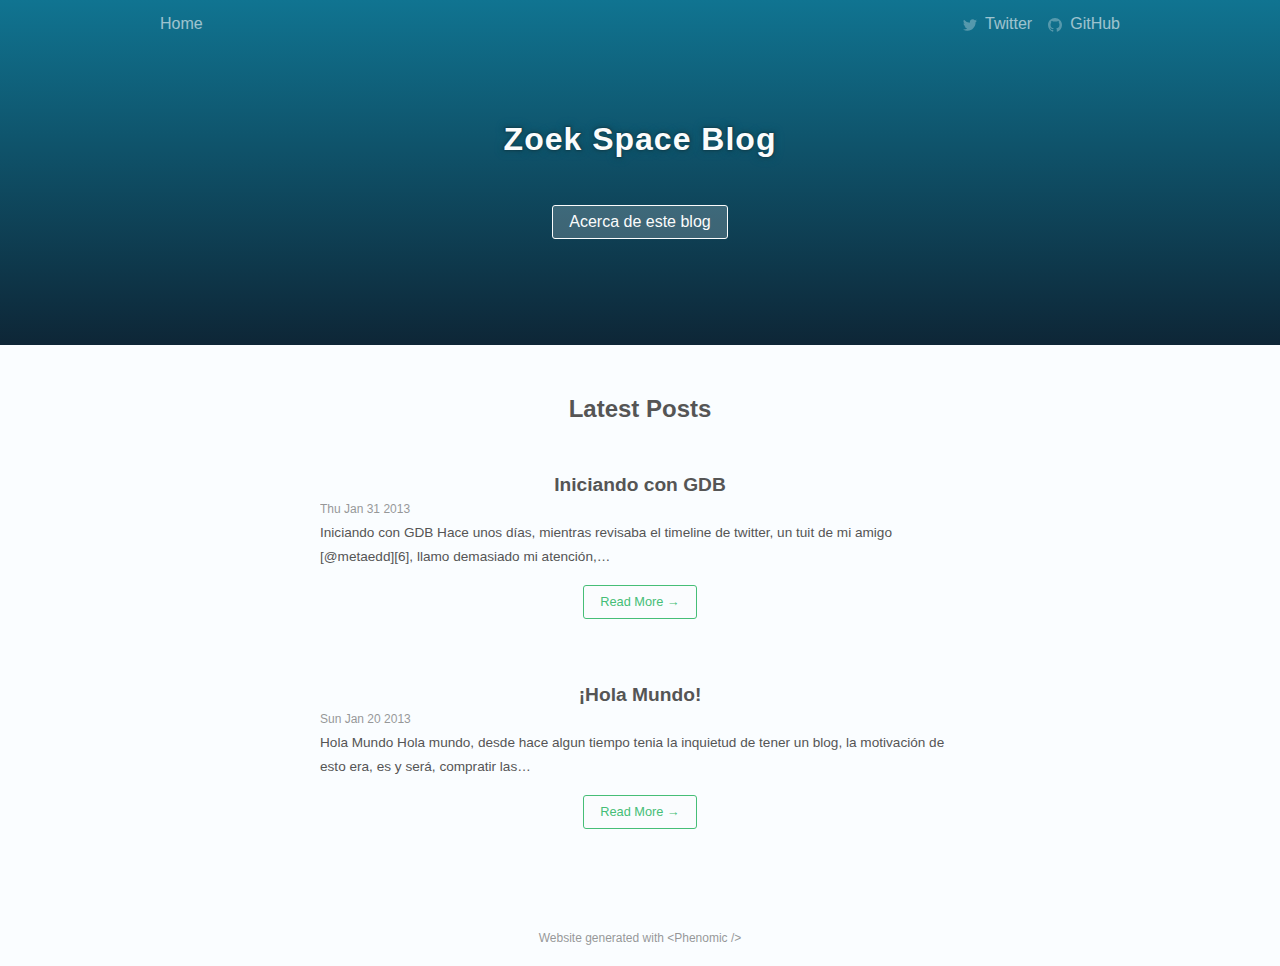
<file: index.html>
<!doctype html><html lang="en"><head><title data-react-helmet="true">Zoek Space Blog</title><meta charset="utf-8"/><meta http-equiv="X-UA-Compatible" content="IE=edge"/><meta name="viewport" content="width=device-width, initial-scale=1"/><meta data-react-helmet="true" name="generator" content="Phenomic 0.20.3"/><meta data-react-helmet="true" property="og:site_name" content="blog"/><meta data-react-helmet="true" name="twitter:site" content="@ilcapitanozoek"/><meta data-react-helmet="true" name="viewport" content="width=device-width, initial-scale=1"/><meta data-react-helmet="true" property="og:type" content="article"/><meta data-react-helmet="true" property="og:title" content="Zoek Space Blog"/><meta data-react-helmet="true" property="og:url" content="http://blog.zoek.space/"/><meta data-react-helmet="true" property="og:image" content="https://apod.nasa.gov/image/1611/OldShip_Montufar_1080.jpg"/><meta data-react-helmet="true" property="og:description" content=""/><meta data-react-helmet="true" name="twitter:card" content="summary"/><meta data-react-helmet="true" name="twitter:title" content="Zoek Space Blog"/><meta data-react-helmet="true" name="twitter:creator" content="@ilcapitanozoek"/><meta data-react-helmet="true" name="twitter:description" content=""/><meta data-react-helmet="true" name="twitter:image" content="https://apod.nasa.gov/image/1611/OldShip_Montufar_1080.jpg"/><meta data-react-helmet="true" name="description" content=""/><link rel="stylesheet" href="/phenomic.browser.8a8174ad8a260c156be8.css"/><script data-react-helmet="true" src="https://cdn.polyfill.io/v2/polyfill.min.js"></script></head><body><div id="phenomic"><div class="_2Mf6m" data-reactroot="" data-reactid="1" data-react-checksum="2008730828"><div hidden="" data-reactid="2"><!-- react-empty: 3 --><!-- react-empty: 4 --><style data-reactid="5">@-ms-viewport { width: device-width; }</style></div><header class="_2gGRo" data-reactid="6"><nav class="_2frUm" data-reactid="7"><div class="_37D8R" data-reactid="8"><a class="Ezg15" href="/" data-reactid="9">Home</a></div><div class="_3VLYQ" data-reactid="10"><a href="https://twitter.com/ilcapitanozoek" class="Ezg15" data-reactid="11"><span class="SVGInline SVGInline--cleaned" data-reactid="12"><svg class="SVGInline-svg SVGInline--cleaned-svg" xmlns="http://www.w3.org/2000/svg" viewBox="0 0 24 24"><path d="M24 4.557a9.83 9.83 0 0 1-2.828.775 4.932 4.932 0 0 0 2.165-2.724 9.864 9.864 0 0 1-3.127 1.195 4.916 4.916 0 0 0-3.594-1.555c-3.18 0-5.515 2.966-4.797 6.045A13.978 13.978 0 0 1 1.67 3.15a4.93 4.93 0 0 0 1.524 6.573 4.903 4.903 0 0 1-2.23-.616c-.053 2.28 1.582 4.415 3.95 4.89a4.935 4.935 0 0 1-2.224.084 4.928 4.928 0 0 0 4.6 3.42A9.9 9.9 0 0 1 0 19.54a13.94 13.94 0 0 0 7.548 2.212c9.142 0 14.307-7.72 13.995-14.646A10.025 10.025 0 0 0 24 4.556z"/></svg></span><!-- react-text: 13 -->Twitter<!-- /react-text --></a><a href="https://github.com/zoek1/blog.git" class="Ezg15" data-reactid="14"><span class="SVGInline SVGInline--cleaned" data-reactid="15"><svg class="SVGInline-svg SVGInline--cleaned-svg" xmlns="http://www.w3.org/2000/svg" viewBox="0 0 24 24"><path d="M12 0C5.374 0 0 5.373 0 12c0 5.302 3.438 9.8 8.207 11.387.6.11.793-.26.793-.577v-2.234c-3.338.726-4.033-1.416-4.033-1.416-.546-1.387-1.333-1.756-1.333-1.756-1.09-.745.083-.73.083-.73 1.205.085 1.84 1.238 1.84 1.238 1.07 1.834 2.806 1.304 3.49.997.108-.776.42-1.306.763-1.605-2.665-.305-5.467-1.334-5.467-5.93 0-1.312.47-2.382 1.236-3.222-.125-.303-.536-1.524.116-3.176 0 0 1.008-.322 3.3 1.23A11.51 11.51 0 0 1 12 5.803c1.02.005 2.047.138 3.006.404 2.29-1.552 3.297-1.23 3.297-1.23.653 1.653.242 2.874.118 3.176.77.84 1.236 1.91 1.236 3.22 0 4.61-2.807 5.625-5.48 5.922.43.372.824 1.102.824 2.222v3.293c0 .32.192.694.8.576C20.567 21.796 24 17.3 24 12c0-6.627-5.373-12-12-12z"/></svg></span><!-- react-text: 16 -->GitHub<!-- /react-text --></a></div></nav></header><div class="_116Tm" data-reactid="17"><div class="sFWsg" data-reactid="18"><!-- react-empty: 19 --><div class="_3p2ZP" style="background:#111 url(https://apod.nasa.gov/image/1611/OldShip_Montufar_1080.jpg) 50% 50% / cover;" data-reactid="20"><div class="_3wrxV" data-reactid="21"><div class="hOK0m" data-reactid="22"><h1 class="_1Tkeg" data-reactid="23">Zoek Space Blog</h1><a href="posts/hola-mundo" data-reactid="24"><span role="button" class="mlJD2 _1mmZb _2zz8t" data-reactid="25">Acerca de este blog</span></a></div></div></div><div class="hOK0m _1z1n5" data-reactid="26"><div class="_30RKo" data-reactid="27"><div class="phenomic-BodyContainer" data-reactid="28">
</div></div><div data-reactid="29"><h2 class="_1vSY4" data-reactid="30">Latest Posts</h2><div data-reactid="31"><ul class="lfRQE" data-reactid="32"><li data-reactid="33"><div class="_1eeKI" data-reactid="34"><a class="_2mH_g" href="/posts/iniciando-con-gdb/" data-reactid="35">Iniciando con GDB</a><div class="_2l2N1" data-reactid="36"><time data-reactid="37">Wed Jan 30 2013</time></div><div class="_1-sEy" data-reactid="38"><!-- react-text: 39 -->Iniciando con GDB Hace unos días, mientras revisaba el timeline de twitter, un tuit de mi amigo [@metaedd][6], llamo demasiado mi atención,…<!-- /react-text --><!-- react-text: 40 --> <!-- /react-text --></div><a class="niUXw" href="/posts/iniciando-con-gdb/" data-reactid="41"><span role="button" class="_1mmZb _1w6mX" data-reactid="42">Read More →</span></a></div></li><li data-reactid="43"><div class="_1eeKI" data-reactid="44"><a class="_2mH_g" href="/posts/hola-mundo/" data-reactid="45">¡Hola Mundo!</a><div class="_2l2N1" data-reactid="46"><time data-reactid="47">Sat Jan 19 2013</time></div><div class="_1-sEy" data-reactid="48"><!-- react-text: 49 -->Hola Mundo Hola mundo, desde hace algun tiempo tenia la inquietud de tener un blog, la motivación de esto era, es y será, compratir las…<!-- /react-text --><!-- react-text: 50 --> <!-- /react-text --></div><a class="niUXw" href="/posts/hola-mundo/" data-reactid="51"><span role="button" class="_1mmZb _1w6mX" data-reactid="52">Read More →</span></a></div></li></ul></div></div></div></div></div><footer class="_1Ustb" data-reactid="53"><p data-reactid="54"><a href="https://phenomic.io" class="_21LuU" data-reactid="55"><!-- react-text: 56 -->Website generated with <!-- /react-text --><span class="MMp-P" data-reactid="57">&lt;Phenomic /&gt;</span></a></p></footer></div></div><script>window.__COLLECTION__ = [{"layout":"PageError","route":"404.html","description":"","__filename":"404.md","__url":"/404.html","__resourceUrl":"/404.html","__dataUrl":"/404.html.7f6093458561a2a9bb2178ef2cba0f0f.json"},{"title":"About Phenomic base theme","hero":"https://farm4.staticflickr.com/3949/15589950511_3675b15e59_k.jpg","cta":{"label":"Discover Phenomic now","link":"https://phenomic.io/","props":{"big":true}},"description":"You are currently viewing Phenomic base theme. For now Phenomic does not provide a native way to extend themes but since it's based on…","__filename":"about.md","__url":"/about/","__resourceUrl":"/about/index.html","__dataUrl":"/about/index.html.0aea56a9b9275dff733aa3556eabd122.json"},{"title":"Zoek Space Blog","layout":"Homepage","hero":"https://apod.nasa.gov/image/1611/OldShip_Montufar_1080.jpg","cta":{"label":"Acerca de este blog","link":"posts/hola-mundo"},"description":"","__filename":"index.md","__url":"/","__resourceUrl":"/index.html","__dataUrl":"/index.html.bc0b58b87541f94776e3658f02456dad.json"},{"title":"¡Hola Mundo!","date":"2013-01-20T00:00:00.000Z","layout":"Post","description":"Hola Mundo Hola mundo, desde hace algun tiempo tenia la inquietud de tener un blog, la motivación de esto era, es y será, compratir las…","__filename":"posts/hola-mundo.md","__url":"/posts/hola-mundo/","__resourceUrl":"/posts/hola-mundo/index.html","__dataUrl":"/posts/hola-mundo/index.html.c382180f0abd68f883a9d6cfd0320502.json"},{"title":"Iniciando con GDB","date":"2013-01-31T00:00:00.000Z","layout":"Post","hero":"https://farm8.staticflickr.com/7479/15669216853_aa8e70eae1_o.jpg","description":"Iniciando con GDB Hace unos días, mientras revisaba el timeline de twitter, un tuit de mi amigo [@metaedd][6], llamo demasiado mi atención,…","__filename":"posts/iniciando-con-gdb.md","__url":"/posts/iniciando-con-gdb/","__resourceUrl":"/posts/iniciando-con-gdb/index.html","__dataUrl":"/posts/iniciando-con-gdb/index.html.988f5447cd0c2f4fe348bb49d8259be5.json"}];window.__INITIAL_STATE__ = {"pages":{"/":{"head":{"title":"Zoek Space Blog","layout":"Homepage","hero":"https://apod.nasa.gov/image/1611/OldShip_Montufar_1080.jpg","cta":{"label":"Acerca de este blog","link":"posts/hola-mundo"},"description":""},"body":"\n","__filename":"index.md","__url":"/","__resourceUrl":"/index.html","__dataUrl":"/index.html.bc0b58b87541f94776e3658f02456dad.json","type":"Homepage"}}}</script><script src="/phenomic.browser.8a8174ad8a260c156be8.js"></script></body></html>
</file>
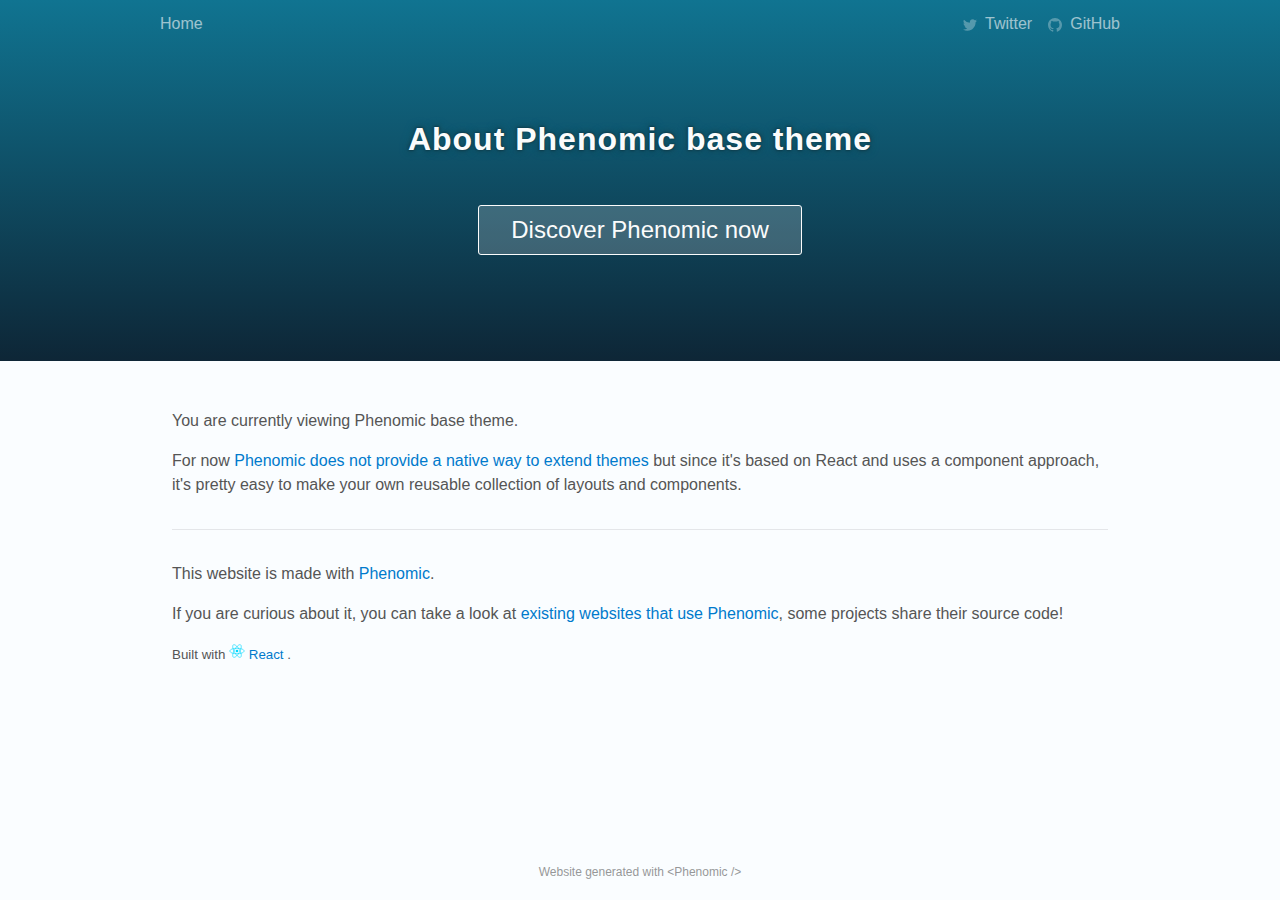
<file: about/index.html>
<!doctype html><html lang="en"><head><title data-react-helmet="true">About Phenomic base theme</title><meta charset="utf-8"/><meta http-equiv="X-UA-Compatible" content="IE=edge"/><meta name="viewport" content="width=device-width, initial-scale=1"/><meta data-react-helmet="true" name="generator" content="Phenomic 0.20.3"/><meta data-react-helmet="true" property="og:site_name" content="blog"/><meta data-react-helmet="true" name="twitter:site" content="@ilcapitanozoek"/><meta data-react-helmet="true" name="viewport" content="width=device-width, initial-scale=1"/><meta data-react-helmet="true" property="og:type" content="article"/><meta data-react-helmet="true" property="og:title" content="About Phenomic base theme"/><meta data-react-helmet="true" property="og:url" content="http://blog.zoek.space/about/"/><meta data-react-helmet="true" property="og:image" content="https://farm4.staticflickr.com/3949/15589950511_3675b15e59_k.jpg"/><meta data-react-helmet="true" property="og:description" content="You are currently viewing Phenomic base theme. For now Phenomic does not provide a native way to extend themes but since it&#x27;s based on…"/><meta data-react-helmet="true" name="twitter:card" content="summary"/><meta data-react-helmet="true" name="twitter:title" content="About Phenomic base theme"/><meta data-react-helmet="true" name="twitter:creator" content="@ilcapitanozoek"/><meta data-react-helmet="true" name="twitter:description" content="You are currently viewing Phenomic base theme. For now Phenomic does not provide a native way to extend themes but since it&#x27;s based on…"/><meta data-react-helmet="true" name="twitter:image" content="https://farm4.staticflickr.com/3949/15589950511_3675b15e59_k.jpg"/><meta data-react-helmet="true" name="description" content="You are currently viewing Phenomic base theme. For now Phenomic does not provide a native way to extend themes but since it&#x27;s based on…"/><link rel="stylesheet" href="/phenomic.browser.8a8174ad8a260c156be8.css"/><script data-react-helmet="true" src="https://cdn.polyfill.io/v2/polyfill.min.js"></script></head><body><div id="phenomic"><div class="_2Mf6m" data-reactroot="" data-reactid="1" data-react-checksum="1163101986"><div hidden="" data-reactid="2"><!-- react-empty: 3 --><!-- react-empty: 4 --><style data-reactid="5">@-ms-viewport { width: device-width; }</style></div><header class="_2gGRo" data-reactid="6"><nav class="_2frUm" data-reactid="7"><div class="_37D8R" data-reactid="8"><a class="Ezg15" href="/" data-reactid="9">Home</a></div><div class="_3VLYQ" data-reactid="10"><a href="https://twitter.com/ilcapitanozoek" class="Ezg15" data-reactid="11"><span class="SVGInline SVGInline--cleaned" data-reactid="12"><svg class="SVGInline-svg SVGInline--cleaned-svg" xmlns="http://www.w3.org/2000/svg" viewBox="0 0 24 24"><path d="M24 4.557a9.83 9.83 0 0 1-2.828.775 4.932 4.932 0 0 0 2.165-2.724 9.864 9.864 0 0 1-3.127 1.195 4.916 4.916 0 0 0-3.594-1.555c-3.18 0-5.515 2.966-4.797 6.045A13.978 13.978 0 0 1 1.67 3.15a4.93 4.93 0 0 0 1.524 6.573 4.903 4.903 0 0 1-2.23-.616c-.053 2.28 1.582 4.415 3.95 4.89a4.935 4.935 0 0 1-2.224.084 4.928 4.928 0 0 0 4.6 3.42A9.9 9.9 0 0 1 0 19.54a13.94 13.94 0 0 0 7.548 2.212c9.142 0 14.307-7.72 13.995-14.646A10.025 10.025 0 0 0 24 4.556z"/></svg></span><!-- react-text: 13 -->Twitter<!-- /react-text --></a><a href="https://github.com/zoek1/blog.git" class="Ezg15" data-reactid="14"><span class="SVGInline SVGInline--cleaned" data-reactid="15"><svg class="SVGInline-svg SVGInline--cleaned-svg" xmlns="http://www.w3.org/2000/svg" viewBox="0 0 24 24"><path d="M12 0C5.374 0 0 5.373 0 12c0 5.302 3.438 9.8 8.207 11.387.6.11.793-.26.793-.577v-2.234c-3.338.726-4.033-1.416-4.033-1.416-.546-1.387-1.333-1.756-1.333-1.756-1.09-.745.083-.73.083-.73 1.205.085 1.84 1.238 1.84 1.238 1.07 1.834 2.806 1.304 3.49.997.108-.776.42-1.306.763-1.605-2.665-.305-5.467-1.334-5.467-5.93 0-1.312.47-2.382 1.236-3.222-.125-.303-.536-1.524.116-3.176 0 0 1.008-.322 3.3 1.23A11.51 11.51 0 0 1 12 5.803c1.02.005 2.047.138 3.006.404 2.29-1.552 3.297-1.23 3.297-1.23.653 1.653.242 2.874.118 3.176.77.84 1.236 1.91 1.236 3.22 0 4.61-2.807 5.625-5.48 5.922.43.372.824 1.102.824 2.222v3.293c0 .32.192.694.8.576C20.567 21.796 24 17.3 24 12c0-6.627-5.373-12-12-12z"/></svg></span><!-- react-text: 16 -->GitHub<!-- /react-text --></a></div></nav></header><div class="_116Tm" data-reactid="17"><div class="sFWsg" data-reactid="18"><!-- react-empty: 19 --><div class="_3p2ZP" style="background:#111 url(https://farm4.staticflickr.com/3949/15589950511_3675b15e59_k.jpg) 50% 50% / cover;" data-reactid="20"><div class="_3wrxV" data-reactid="21"><div class="hOK0m" data-reactid="22"><h1 class="_1Tkeg" data-reactid="23">About Phenomic base theme</h1><a href="https://phenomic.io/" data-reactid="24"><span role="button" class="mlJD2 _1mmZb _2zz8t _35BEo" data-reactid="25">Discover Phenomic now</span></a></div></div></div><div class="hOK0m _1z1n5" data-reactid="26"><div class="_30RKo" data-reactid="27"><div class="phenomic-BodyContainer" data-reactid="28"><p>You are currently viewing Phenomic base theme.</p>
<p>For now <a href="https://github.com/MoOx/phenomic/issues/508">Phenomic does not provide a native way to extend themes</a> but since it's based on
React and uses a component approach, it's pretty easy to make your own reusable collection of layouts and components.</p>
<hr>
<p>This website is made with <a href="https://phenomic.io/">Phenomic</a>.</p>
<p>If you are curious about it, you can take a look at
<a href="https://phenomic.io/showcase/">existing websites that use Phenomic</a>,
some projects share their source code!</p>
<!-- demo to show you that you can use "assets" folder -->
<small>
  Built with
  <a href="https://facebook.github.io/react/">
    <img alt="" src="../assets/react.svg" width="16" height="16" />
    React
  </a>.
</small>
</div></div></div></div></div><footer class="_1Ustb" data-reactid="29"><p data-reactid="30"><a href="https://phenomic.io" class="_21LuU" data-reactid="31"><!-- react-text: 32 -->Website generated with <!-- /react-text --><span class="MMp-P" data-reactid="33">&lt;Phenomic /&gt;</span></a></p></footer></div></div><script>window.__COLLECTION__ = [{"layout":"PageError","route":"404.html","description":"","__filename":"404.md","__url":"/404.html","__resourceUrl":"/404.html","__dataUrl":"/404.html.7f6093458561a2a9bb2178ef2cba0f0f.json"},{"title":"About Phenomic base theme","hero":"https://farm4.staticflickr.com/3949/15589950511_3675b15e59_k.jpg","cta":{"label":"Discover Phenomic now","link":"https://phenomic.io/","props":{"big":true}},"description":"You are currently viewing Phenomic base theme. For now Phenomic does not provide a native way to extend themes but since it's based on…","__filename":"about.md","__url":"/about/","__resourceUrl":"/about/index.html","__dataUrl":"/about/index.html.0aea56a9b9275dff733aa3556eabd122.json"},{"title":"Zoek Space Blog","layout":"Homepage","hero":"https://apod.nasa.gov/image/1611/OldShip_Montufar_1080.jpg","cta":{"label":"Acerca de este blog","link":"posts/hola-mundo"},"description":"","__filename":"index.md","__url":"/","__resourceUrl":"/index.html","__dataUrl":"/index.html.bc0b58b87541f94776e3658f02456dad.json"},{"title":"¡Hola Mundo!","date":"2013-01-20T00:00:00.000Z","layout":"Post","description":"Hola Mundo Hola mundo, desde hace algun tiempo tenia la inquietud de tener un blog, la motivación de esto era, es y será, compratir las…","__filename":"posts/hola-mundo.md","__url":"/posts/hola-mundo/","__resourceUrl":"/posts/hola-mundo/index.html","__dataUrl":"/posts/hola-mundo/index.html.c382180f0abd68f883a9d6cfd0320502.json"},{"title":"Iniciando con GDB","date":"2013-01-31T00:00:00.000Z","layout":"Post","hero":"https://farm8.staticflickr.com/7479/15669216853_aa8e70eae1_o.jpg","description":"Iniciando con GDB Hace unos días, mientras revisaba el timeline de twitter, un tuit de mi amigo [@metaedd][6], llamo demasiado mi atención,…","__filename":"posts/iniciando-con-gdb.md","__url":"/posts/iniciando-con-gdb/","__resourceUrl":"/posts/iniciando-con-gdb/index.html","__dataUrl":"/posts/iniciando-con-gdb/index.html.988f5447cd0c2f4fe348bb49d8259be5.json"}];window.__INITIAL_STATE__ = {"pages":{"/about/":{"head":{"title":"About Phenomic base theme","hero":"https://farm4.staticflickr.com/3949/15589950511_3675b15e59_k.jpg","cta":{"label":"Discover Phenomic now","link":"https://phenomic.io/","props":{"big":true}},"description":"You are currently viewing Phenomic base theme. For now Phenomic does not provide a native way to extend themes but since it's based on…"},"body":"<p>You are currently viewing Phenomic base theme.</p>\n<p>For now <a href=\"https://github.com/MoOx/phenomic/issues/508\">Phenomic does not provide a native way to extend themes</a> but since it's based on\nReact and uses a component approach, it's pretty easy to make your own reusable collection of layouts and components.</p>\n<hr>\n<p>This website is made with <a href=\"https://phenomic.io/\">Phenomic</a>.</p>\n<p>If you are curious about it, you can take a look at\n<a href=\"https://phenomic.io/showcase/\">existing websites that use Phenomic</a>,\nsome projects share their source code!</p>\n<!-- demo to show you that you can use \"assets\" folder -->\n<small>\n  Built with\n  <a href=\"https://facebook.github.io/react/\">\n    <img alt=\"\" src=\"../assets/react.svg\" width=\"16\" height=\"16\" />\n    React\n  </a>.\n</small>\n","__filename":"about.md","__url":"/about/","__resourceUrl":"/about/index.html","__dataUrl":"/about/index.html.0aea56a9b9275dff733aa3556eabd122.json"}}}</script><script src="/phenomic.browser.8a8174ad8a260c156be8.js"></script></body></html>
</file>
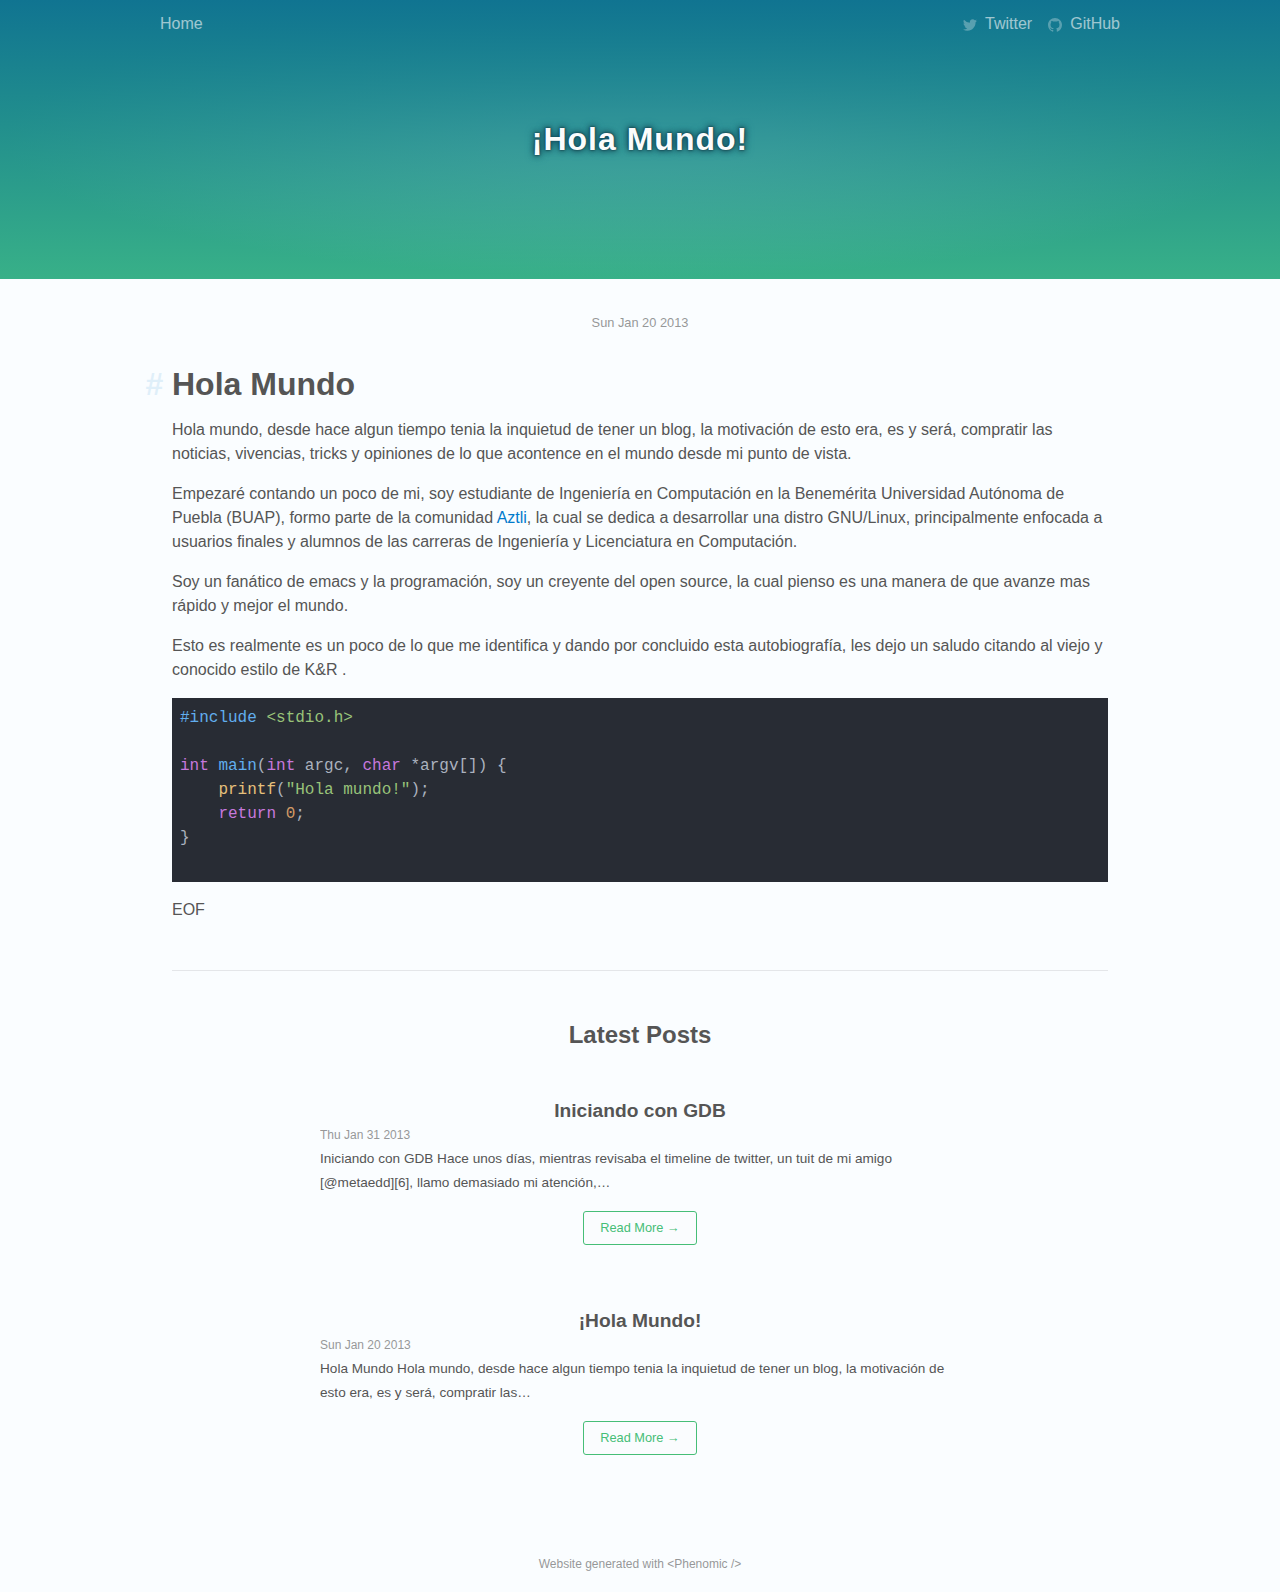
<file: posts/hola-mundo/index.html>
<!doctype html><html lang="en"><head><title data-react-helmet="true">¡Hola Mundo!</title><meta charset="utf-8"/><meta http-equiv="X-UA-Compatible" content="IE=edge"/><meta name="viewport" content="width=device-width, initial-scale=1"/><meta data-react-helmet="true" name="generator" content="Phenomic 0.20.3"/><meta data-react-helmet="true" property="og:site_name" content="blog"/><meta data-react-helmet="true" name="twitter:site" content="@ilcapitanozoek"/><meta data-react-helmet="true" name="viewport" content="width=device-width, initial-scale=1"/><meta data-react-helmet="true" property="og:type" content="article"/><meta data-react-helmet="true" property="og:title" content="¡Hola Mundo!"/><meta data-react-helmet="true" property="og:url" content="http://blog.zoek.space/posts/hola-mundo/"/><meta data-react-helmet="true" property="og:image" content="http://blog.zoek.space/"/><meta data-react-helmet="true" property="og:description" content="Hola Mundo Hola mundo, desde hace algun tiempo tenia la inquietud de tener un blog, la motivación de esto era, es y será, compratir las…"/><meta data-react-helmet="true" name="twitter:card" content="summary"/><meta data-react-helmet="true" name="twitter:title" content="¡Hola Mundo!"/><meta data-react-helmet="true" name="twitter:creator" content="@ilcapitanozoek"/><meta data-react-helmet="true" name="twitter:description" content="Hola Mundo Hola mundo, desde hace algun tiempo tenia la inquietud de tener un blog, la motivación de esto era, es y será, compratir las…"/><meta data-react-helmet="true" name="twitter:image" content="http://blog.zoek.space/"/><meta data-react-helmet="true" name="description" content="Hola Mundo Hola mundo, desde hace algun tiempo tenia la inquietud de tener un blog, la motivación de esto era, es y será, compratir las…"/><link rel="stylesheet" href="/phenomic.browser.8a8174ad8a260c156be8.css"/><script data-react-helmet="true" src="https://cdn.polyfill.io/v2/polyfill.min.js"></script></head><body><div id="phenomic"><div class="_2Mf6m" data-reactroot="" data-reactid="1" data-react-checksum="-645730990"><div hidden="" data-reactid="2"><!-- react-empty: 3 --><!-- react-empty: 4 --><style data-reactid="5">@-ms-viewport { width: device-width; }</style></div><header class="_2gGRo" data-reactid="6"><nav class="_2frUm" data-reactid="7"><div class="_37D8R" data-reactid="8"><a class="Ezg15" href="/" data-reactid="9">Home</a></div><div class="_3VLYQ" data-reactid="10"><a href="https://twitter.com/ilcapitanozoek" class="Ezg15" data-reactid="11"><span class="SVGInline SVGInline--cleaned" data-reactid="12"><svg class="SVGInline-svg SVGInline--cleaned-svg" xmlns="http://www.w3.org/2000/svg" viewBox="0 0 24 24"><path d="M24 4.557a9.83 9.83 0 0 1-2.828.775 4.932 4.932 0 0 0 2.165-2.724 9.864 9.864 0 0 1-3.127 1.195 4.916 4.916 0 0 0-3.594-1.555c-3.18 0-5.515 2.966-4.797 6.045A13.978 13.978 0 0 1 1.67 3.15a4.93 4.93 0 0 0 1.524 6.573 4.903 4.903 0 0 1-2.23-.616c-.053 2.28 1.582 4.415 3.95 4.89a4.935 4.935 0 0 1-2.224.084 4.928 4.928 0 0 0 4.6 3.42A9.9 9.9 0 0 1 0 19.54a13.94 13.94 0 0 0 7.548 2.212c9.142 0 14.307-7.72 13.995-14.646A10.025 10.025 0 0 0 24 4.556z"/></svg></span><!-- react-text: 13 -->Twitter<!-- /react-text --></a><a href="https://github.com/zoek1/blog.git" class="Ezg15" data-reactid="14"><span class="SVGInline SVGInline--cleaned" data-reactid="15"><svg class="SVGInline-svg SVGInline--cleaned-svg" xmlns="http://www.w3.org/2000/svg" viewBox="0 0 24 24"><path d="M12 0C5.374 0 0 5.373 0 12c0 5.302 3.438 9.8 8.207 11.387.6.11.793-.26.793-.577v-2.234c-3.338.726-4.033-1.416-4.033-1.416-.546-1.387-1.333-1.756-1.333-1.756-1.09-.745.083-.73.083-.73 1.205.085 1.84 1.238 1.84 1.238 1.07 1.834 2.806 1.304 3.49.997.108-.776.42-1.306.763-1.605-2.665-.305-5.467-1.334-5.467-5.93 0-1.312.47-2.382 1.236-3.222-.125-.303-.536-1.524.116-3.176 0 0 1.008-.322 3.3 1.23A11.51 11.51 0 0 1 12 5.803c1.02.005 2.047.138 3.006.404 2.29-1.552 3.297-1.23 3.297-1.23.653 1.653.242 2.874.118 3.176.77.84 1.236 1.91 1.236 3.22 0 4.61-2.807 5.625-5.48 5.922.43.372.824 1.102.824 2.222v3.293c0 .32.192.694.8.576C20.567 21.796 24 17.3 24 12c0-6.627-5.373-12-12-12z"/></svg></span><!-- react-text: 16 -->GitHub<!-- /react-text --></a></div></nav></header><div class="_116Tm" data-reactid="17"><div class="sFWsg" data-reactid="18"><!-- react-empty: 19 --><div class="_3p2ZP" data-reactid="20"><div class="_3wrxV" data-reactid="21"><div class="hOK0m" data-reactid="22"><h1 class="_1Tkeg" data-reactid="23">¡Hola Mundo!</h1></div></div></div><div class="hOK0m _1z1n5" data-reactid="24"><div data-reactid="25"><header class="_2BJ2-" data-reactid="26"><time data-reactid="27">Sat Jan 19 2013</time></header></div><div class="_30RKo" data-reactid="28"><div class="phenomic-BodyContainer" data-reactid="29"><h1 id="hola-mundo"><a href="#hola-mundo" class="phenomic-HeadingAnchor">#</a>Hola Mundo</h1>
<p>Hola mundo, desde hace algun tiempo tenia la inquietud de tener un blog, la motivación de esto era, es y será, compratir las noticias, vivencias, tricks y opiniones de lo que acontence en el mundo desde mi punto de vista.</p>
<p>Empezaré contando un poco de mi, soy estudiante de Ingeniería en Computación en la Benemérita Universidad Autónoma de Puebla (BUAP), formo parte de la comunidad <a href="http://aztli.cs.buap.mx">Aztli</a>, la cual se dedica a desarrollar una distro GNU/Linux, principalmente enfocada a usuarios finales y alumnos de las carreras de Ingeniería y Licenciatura en Computación.</p>
<p>Soy un fanático de emacs y la programación, soy un creyente del open source, la cual pienso es una manera de que avanze mas rápido y mejor el mundo.</p>
<p>Esto es realmente es un poco de lo que me identifica y dando por concluido esta autobiografía, les dejo un saludo citando al viejo y conocido estilo de K&#x26;R .
<br>
</p>
<pre><code class="hljs language-C"><span class="hljs-meta">#<span class="hljs-meta-keyword">include</span> <span class="hljs-meta-string">&#x3C;stdio.h></span></span>
    
<span class="hljs-function"><span class="hljs-keyword">int</span> <span class="hljs-title">main</span><span class="hljs-params">(<span class="hljs-keyword">int</span> argc, <span class="hljs-keyword">char</span> *argv[])</span> </span>{
    <span class="hljs-built_in">printf</span>(<span class="hljs-string">"Hola mundo!"</span>);
    <span class="hljs-keyword">return</span> <span class="hljs-number">0</span>;
}
    </code></pre>
<p>EOF</p>
</div></div><hr data-reactid="30"/><div data-reactid="31"><h2 class="_1vSY4" data-reactid="32">Latest Posts</h2><div data-reactid="33"><ul class="lfRQE" data-reactid="34"><li data-reactid="35"><div class="_1eeKI" data-reactid="36"><a class="_2mH_g" href="/posts/iniciando-con-gdb/" data-reactid="37">Iniciando con GDB</a><div class="_2l2N1" data-reactid="38"><time data-reactid="39">Wed Jan 30 2013</time></div><div class="_1-sEy" data-reactid="40"><!-- react-text: 41 -->Iniciando con GDB Hace unos días, mientras revisaba el timeline de twitter, un tuit de mi amigo [@metaedd][6], llamo demasiado mi atención,…<!-- /react-text --><!-- react-text: 42 --> <!-- /react-text --></div><a class="niUXw" href="/posts/iniciando-con-gdb/" data-reactid="43"><span role="button" class="_1mmZb _1w6mX" data-reactid="44">Read More →</span></a></div></li><li data-reactid="45"><div class="_1eeKI" data-reactid="46"><a class="_2mH_g" href="/posts/hola-mundo/" data-reactid="47">¡Hola Mundo!</a><div class="_2l2N1" data-reactid="48"><time data-reactid="49">Sat Jan 19 2013</time></div><div class="_1-sEy" data-reactid="50"><!-- react-text: 51 -->Hola Mundo Hola mundo, desde hace algun tiempo tenia la inquietud de tener un blog, la motivación de esto era, es y será, compratir las…<!-- /react-text --><!-- react-text: 52 --> <!-- /react-text --></div><a class="niUXw" href="/posts/hola-mundo/" data-reactid="53"><span role="button" class="_1mmZb _1w6mX" data-reactid="54">Read More →</span></a></div></li></ul></div></div></div></div></div><footer class="_1Ustb" data-reactid="55"><p data-reactid="56"><a href="https://phenomic.io" class="_21LuU" data-reactid="57"><!-- react-text: 58 -->Website generated with <!-- /react-text --><span class="MMp-P" data-reactid="59">&lt;Phenomic /&gt;</span></a></p></footer></div></div><script>window.__COLLECTION__ = [{"layout":"PageError","route":"404.html","description":"","__filename":"404.md","__url":"/404.html","__resourceUrl":"/404.html","__dataUrl":"/404.html.7f6093458561a2a9bb2178ef2cba0f0f.json"},{"title":"About Phenomic base theme","hero":"https://farm4.staticflickr.com/3949/15589950511_3675b15e59_k.jpg","cta":{"label":"Discover Phenomic now","link":"https://phenomic.io/","props":{"big":true}},"description":"You are currently viewing Phenomic base theme. For now Phenomic does not provide a native way to extend themes but since it's based on…","__filename":"about.md","__url":"/about/","__resourceUrl":"/about/index.html","__dataUrl":"/about/index.html.0aea56a9b9275dff733aa3556eabd122.json"},{"title":"Zoek Space Blog","layout":"Homepage","hero":"https://apod.nasa.gov/image/1611/OldShip_Montufar_1080.jpg","cta":{"label":"Acerca de este blog","link":"posts/hola-mundo"},"description":"","__filename":"index.md","__url":"/","__resourceUrl":"/index.html","__dataUrl":"/index.html.bc0b58b87541f94776e3658f02456dad.json"},{"title":"¡Hola Mundo!","date":"2013-01-20T00:00:00.000Z","layout":"Post","description":"Hola Mundo Hola mundo, desde hace algun tiempo tenia la inquietud de tener un blog, la motivación de esto era, es y será, compratir las…","__filename":"posts/hola-mundo.md","__url":"/posts/hola-mundo/","__resourceUrl":"/posts/hola-mundo/index.html","__dataUrl":"/posts/hola-mundo/index.html.c382180f0abd68f883a9d6cfd0320502.json"},{"title":"Iniciando con GDB","date":"2013-01-31T00:00:00.000Z","layout":"Post","hero":"https://farm8.staticflickr.com/7479/15669216853_aa8e70eae1_o.jpg","description":"Iniciando con GDB Hace unos días, mientras revisaba el timeline de twitter, un tuit de mi amigo [@metaedd][6], llamo demasiado mi atención,…","__filename":"posts/iniciando-con-gdb.md","__url":"/posts/iniciando-con-gdb/","__resourceUrl":"/posts/iniciando-con-gdb/index.html","__dataUrl":"/posts/iniciando-con-gdb/index.html.988f5447cd0c2f4fe348bb49d8259be5.json"}];window.__INITIAL_STATE__ = {"pages":{"/posts/hola-mundo/":{"head":{"title":"¡Hola Mundo!","date":"2013-01-20T00:00:00.000Z","layout":"Post","description":"Hola Mundo Hola mundo, desde hace algun tiempo tenia la inquietud de tener un blog, la motivación de esto era, es y será, compratir las…"},"body":"<h1 id=\"hola-mundo\"><a href=\"#hola-mundo\" class=\"phenomic-HeadingAnchor\">#</a>Hola Mundo</h1>\n<p>Hola mundo, desde hace algun tiempo tenia la inquietud de tener un blog, la motivación de esto era, es y será, compratir las noticias, vivencias, tricks y opiniones de lo que acontence en el mundo desde mi punto de vista.</p>\n<p>Empezaré contando un poco de mi, soy estudiante de Ingeniería en Computación en la Benemérita Universidad Autónoma de Puebla (BUAP), formo parte de la comunidad <a href=\"http://aztli.cs.buap.mx\">Aztli</a>, la cual se dedica a desarrollar una distro GNU/Linux, principalmente enfocada a usuarios finales y alumnos de las carreras de Ingeniería y Licenciatura en Computación.</p>\n<p>Soy un fanático de emacs y la programación, soy un creyente del open source, la cual pienso es una manera de que avanze mas rápido y mejor el mundo.</p>\n<p>Esto es realmente es un poco de lo que me identifica y dando por concluido esta autobiografía, les dejo un saludo citando al viejo y conocido estilo de K&#x26;R .\n<br>\n</p>\n<pre><code class=\"hljs language-C\"><span class=\"hljs-meta\">#<span class=\"hljs-meta-keyword\">include</span> <span class=\"hljs-meta-string\">&#x3C;stdio.h></span></span>\n    \n<span class=\"hljs-function\"><span class=\"hljs-keyword\">int</span> <span class=\"hljs-title\">main</span><span class=\"hljs-params\">(<span class=\"hljs-keyword\">int</span> argc, <span class=\"hljs-keyword\">char</span> *argv[])</span> </span>{\n    <span class=\"hljs-built_in\">printf</span>(<span class=\"hljs-string\">\"Hola mundo!\"</span>);\n    <span class=\"hljs-keyword\">return</span> <span class=\"hljs-number\">0</span>;\n}\n    </code></pre>\n<p>EOF</p>\n","__filename":"posts/hola-mundo.md","__url":"/posts/hola-mundo/","__resourceUrl":"/posts/hola-mundo/index.html","__dataUrl":"/posts/hola-mundo/index.html.c382180f0abd68f883a9d6cfd0320502.json","type":"Post"}}}</script><script src="/phenomic.browser.8a8174ad8a260c156be8.js"></script></body></html>
</file>
<file: phenomic.browser.8a8174ad8a260c156be8.css>
html{box-sizing:border-box}*,:after,:before{box-sizing:inherit}body,html{margin:0;padding:0}html{min-height:100%;background:#fafdff}body{color:#555;font-size:1rem;line-height:1.5rem;font-family:-apple-system,BlinkMacSystemFont,Segoe UI,Roboto,Oxygen,Ubuntu,Cantarell,Fira Sans,Droid Sans,Helvetica Neue,sans-serif}h1,h2,h3,h4,h5,h6{position:relative}.phenomic-HeadingAnchor{display:inline-block;text-align:center;margin-left:-1.8rem;margin-right:.4rem;width:1.4rem;line-height:1.4rem;text-decoration:none;opacity:.1;transition:opacity .2s}h1:hover .phenomic-HeadingAnchor,h2:hover .phenomic-HeadingAnchor,h3:hover .phenomic-HeadingAnchor,h4:hover .phenomic-HeadingAnchor,h5:hover .phenomic-HeadingAnchor,h6:hover .phenomic-HeadingAnchor{opacity:1}a{color:inherit;text-decoration:none}a:hover{text-decoration:underline}hr{border:0;height:1px;background:#8c8d91;opacity:.2;margin:2rem 0}.hljs{display:block;overflow-x:auto;padding:.5em;color:#abb2bf;background:#282c34}.hljs-comment,.hljs-quote{color:#5c6370;font-style:italic}.hljs-doctag,.hljs-formula,.hljs-keyword{color:#c678dd}.hljs-deletion,.hljs-name,.hljs-section,.hljs-selector-tag,.hljs-subst{color:#e06c75}.hljs-literal{color:#56b6c2}.hljs-addition,.hljs-attribute,.hljs-meta-string,.hljs-regexp,.hljs-string{color:#98c379}.hljs-built_in,.hljs-class .hljs-title{color:#e6c07b}.hljs-attr,.hljs-number,.hljs-selector-attr,.hljs-selector-class,.hljs-selector-pseudo,.hljs-template-variable,.hljs-type,.hljs-variable{color:#d19a66}.hljs-bullet,.hljs-link,.hljs-meta,.hljs-selector-id,.hljs-symbol,.hljs-title{color:#61aeee}.hljs-emphasis{font-style:italic}.hljs-strong{font-weight:700}.hljs-link{text-decoration:underline}._2Mf6m{min-height:100vh;display:-ms-flexbox;display:flex;-ms-flex-direction:column;flex-direction:column}._2gGRo{position:absolute;left:0;right:0;color:#fbfcfc}._2frUm{-ms-flex-pack:justify;justify-content:space-between;max-width:61rem;margin:0 auto;padding:0;line-height:3rem}._2frUm,._3VLYQ,._37D8R{-ms-flex-direction:row;flex-direction:row}._2frUm,._3VLYQ,._37D8R,.Ezg15{display:-ms-flexbox;display:flex}.Ezg15{-ms-flex-align:center;align-items:center;padding:0 .5rem;color:inherit;text-decoration:none!important;opacity:.6;transition:all .4s;border-bottom:1px solid transparent}.Ezg15:focus,.Ezg15:hover{color:inherit;opacity:1;border-bottom-color:#fbfcfc}.Ezg15 svg{fill:currentColor;opacity:.5;margin-right:.5rem;width:14px;height:14px;vertical-align:middle}._116Tm{-ms-flex:1 1 auto;flex:1 1 auto;display:-ms-flexbox;display:flex;-ms-flex-align:stretch;align-items:stretch;-ms-flex-direction:column;flex-direction:column}._1Ustb{text-align:center}._21LuU{font-size:.75rem;opacity:.6;color:inherit;text-decoration:none}.MMp-P{font-weight:100}._1mmZb{display:-ms-inline-flexbox;display:inline-flex;padding:0 1rem;line-height:2rem;font-weight:100;text-align:center;border-radius:3px;transition:all .2s;color:#007acc;border:1px solid #007acc;background:rgba(251,252,252,.2)}._1mmZb:hover{text-decoration:none;color:#107491;border:1px solid #107491}._1w6mX{color:#46be77;border:1px solid #46be77}._1w6mX:hover{color:#22846c;border:1px solid #22846c}._2zz8t,._2zz8t:hover{color:#fbfcfc;border:1px solid #fbfcfc}._2zz8t:hover{background:rgba(251,252,252,.3)}._35BEo{font-size:1.5rem;padding:0 2rem;line-height:3rem}._1KhX5{display:-ms-flexbox;display:flex;height:25vh;-ms-flex-pack:center;justify-content:center;-ms-flex-align:center;align-items:center}._3i5XI{height:5vh;min-height:5rem;width:5vh;min-width:5rem;border:6px solid rgba(0,0,0,.2);border-top-color:rgba(0,0,0,.8);border-radius:100%;animation:_3H5Gy .6s infinite linear .25s;opacity:0}@keyframes _3H5Gy{0%{opacity:1;transform:rotate(0)}to{opacity:1;transform:rotate(359deg)}}.hOK0m,.sFWsg{display:-ms-flexbox;display:flex;-ms-flex-direction:column;flex-direction:column}.hOK0m{-ms-flex-item-align:center;align-self:center;width:100%;max-width:60rem;padding:1rem .75rem}._3p2ZP{background-color:#46be77;background:radial-gradient(ellipse at 50% 50%,#6ccb94 15%,#46be77 70%)}._3wrxV{display:-ms-flexbox;display:flex;-ms-flex-direction:column;flex-direction:column;padding:5rem 0;padding:10vh 0;text-align:center;background:linear-gradient(180deg,#107491,rgba(0,122,204,.2))}._1Tkeg{color:#fbfcfc;text-shadow:0 0 10px #107491,0 0 6px #111,0 0 2px #111;letter-spacing:1px}.mlJD2{margin-top:2rem}._1z1n5{margin:1rem 0}._30RKo a{color:#007acc;transition:all .2s;text-decoration:none;border-bottom:1px solid transparent}._30RKo a:hover{opacity:1;color:#006bb3;border-bottom-color:#007acc}._30RKo img{max-width:100%}._1Zu4s{display:-ms-flexbox;display:flex;-ms-flex-direction:column;flex-direction:column;-ms-flex-pack:center;justify-content:center;-ms-flex-align:center;align-items:center;min-height:50vh;padding:1rem 0}._2vfNd{font-size:4rem;line-height:4rem;color:#ddd}._3DufC{margin:4rem 0;font-size:2rem;line-height:3rem;text-align:center}._1eeKI{display:-ms-flexbox;display:flex;-ms-flex-direction:column;flex-direction:column;max-width:40rem;margin:1rem auto;padding:1rem 0}._2mH_g{-ms-flex-item-align:center;-ms-grid-row-align:center;align-self:center;font-size:1.2rem;font-weight:900}._2l2N1{font-size:.75rem;opacity:.6}._1-sEy{font-size:.85rem}.niUXw{margin-top:1rem;border-radius:3px;font-size:.8rem;text-align:center;border-bottom:0!important;text-decoration:none!important}.lfRQE{display:-ms-flexbox;display:flex;-ms-flex-direction:column;flex-direction:column;list-style:none;padding:0}._1vSY4{text-align:center}._2BJ2-{display:-ms-flexbox;display:flex;-ms-flex-pack:center;justify-content:center;opacity:.6;font-size:.8rem;margin-bottom:1rem}
</file>
